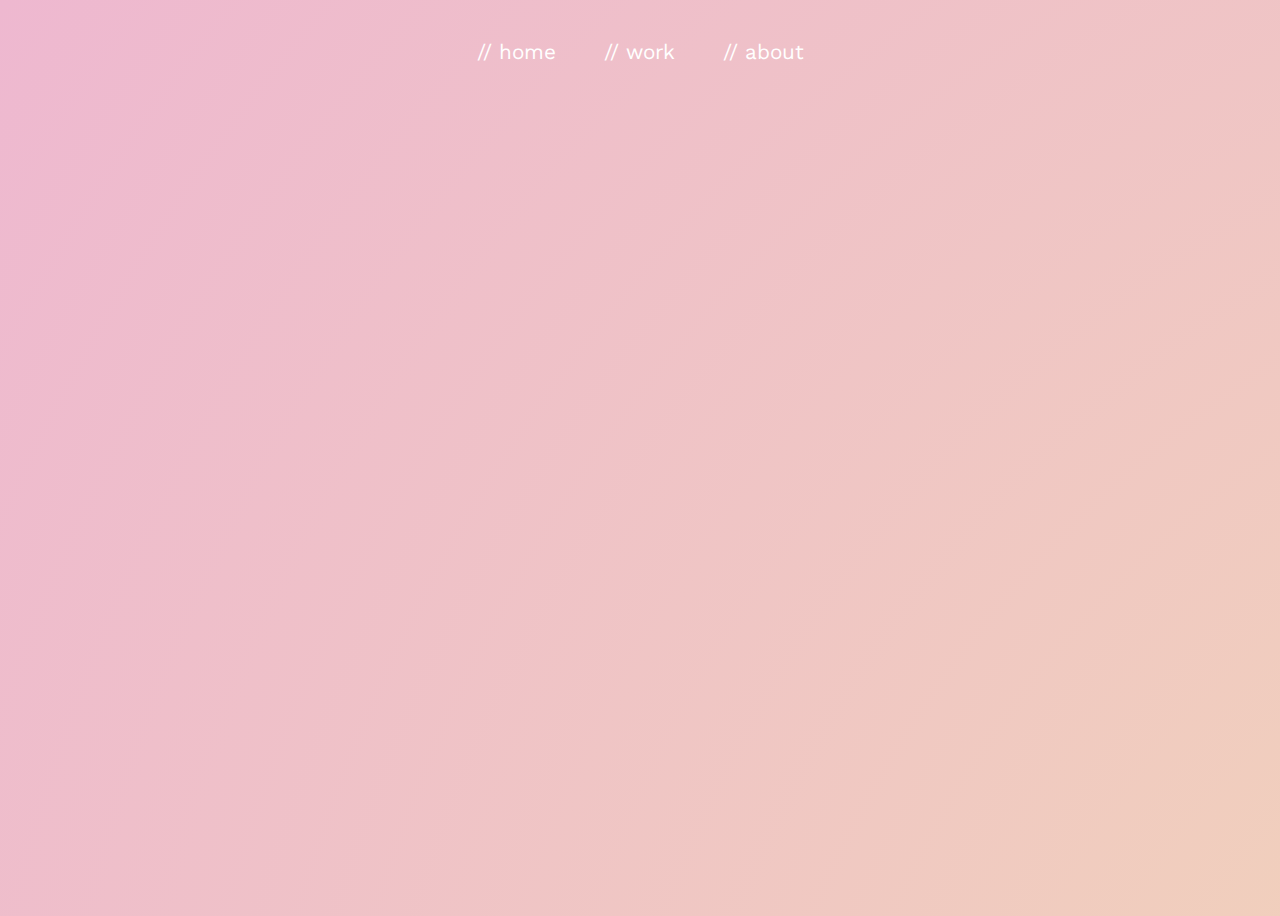
<file: about.html>
<!doctype html>
<html lang="en">

<!--
WRITTEN BY: Lana Ramadan
EMAIL: lramadan@uci.edu
-->

<head>
    <meta charset="utf-8">
    <meta name="author" content="Your name here">
    <meta name="description" content="description of your page">

    <link rel="stylesheet" href="../style.css" />
    
    <title>About - Lana Ramadan</title>
</head>
<body>
    <nav class="navigation">
        <a href="./index.html" class="nav-button">// home</a>
        <a href="./work.html" class="nav-button">// work</a>
        <a href="./about.html" class="nav-button">// about</a>
    </nav>
  
</body>
</html>
</file>
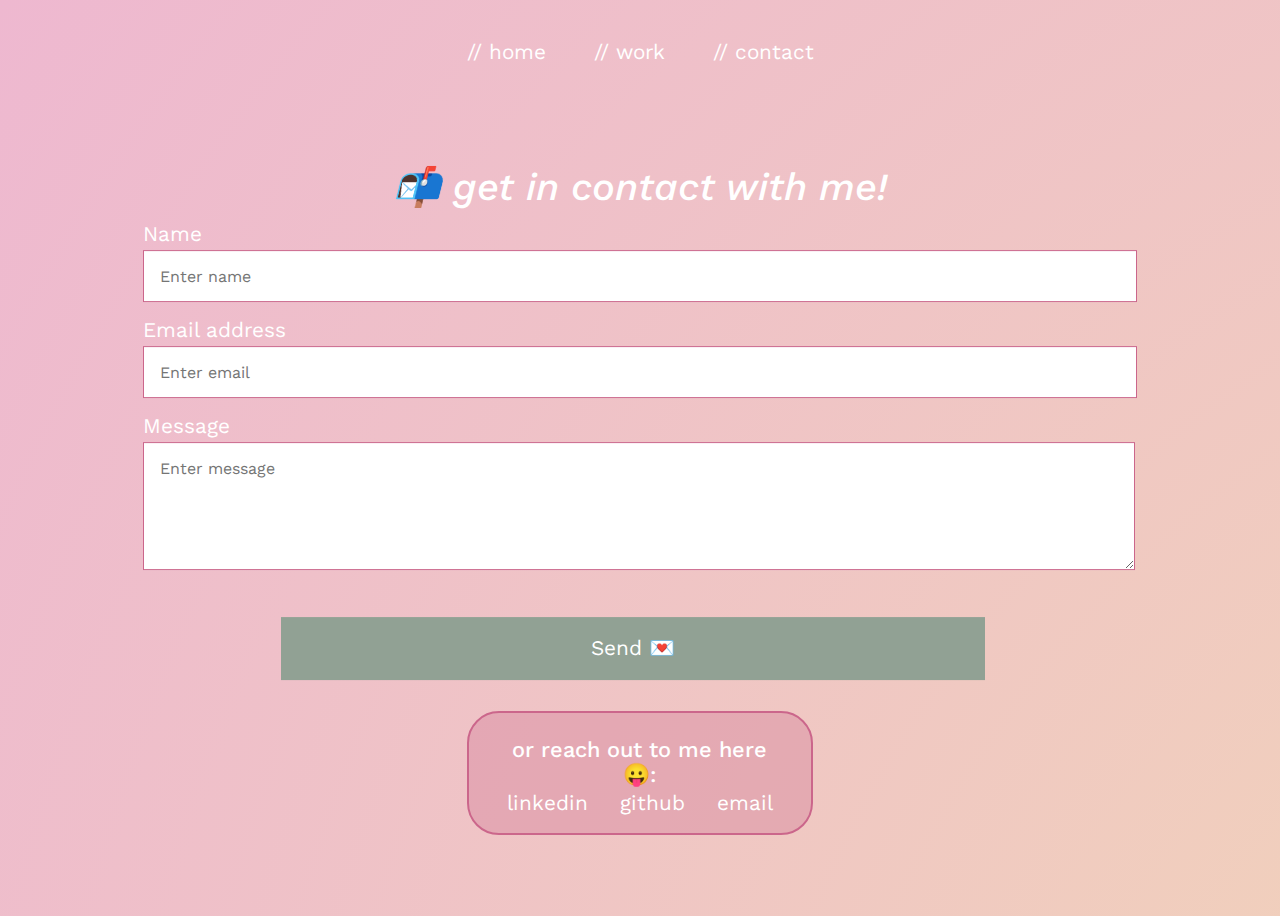
<file: contact.html>
<!doctype html>
<html lang="en">

<!--
WRITTEN BY: Lana Ramadan
EMAIL: lramadan@uci.edu
-->

<head>
    <meta charset="utf-8">
    <meta name="author" content="Lana Ramadan">
    <meta name="description" content="ways to contact lana ramadan">
    <meta name="viewport" content="width=device-width, initial-scale=1.0">

    <link rel="icon" href="./images/icon.png">
    <link rel="stylesheet" href="./style.css" />

    <title>Contact - Lana Ramadan</title>
</head>
<body>
    
        <nav class="navigation content-navigation">
            <a href="./index.html" class="nav-button">// home</a>
            <a href="./work.html" class="nav-button">// work</a>
            <a href="./contact.html" class="nav-button">// contact</a>
        </nav>

    <div class="form-content">
        <h2 class="subheader contact-subheader">📬 get in contact with me!</h2>

        <form>
            <div class="form-group">
                <label class="label-title" for="nameInput">Name</label>
                <input type="email" class="form-control input-box" id="nameInput" aria-describedby="nameInput" placeholder="Enter name">
            </div>

            <div class="form-group">
                <label class="label-title" for="emailInput">Email address</label>
                <input type="email" class="form-control input-box" id="emailInput" aria-describedby="emailHelp" placeholder="Enter email">
            </div>

            <div class="form-group">
                <label class="label-title" for="messageInput">Message</label>
                <textarea rows="5" type="email" class="form-control input-box" id="messageInput" aria-describedby="emailHelp" placeholder="Enter message"></textarea>
            </div>

            <button type="submit" class="btn btn-primary submit-btn">Send 💌</button>
        </form>

        <div class="more-contact">
            <h3 class="sub-subheader" id="more-contact-header">or reach out to me here 😛:</h3>
            <div class="links">
                <a class="link" href="https://www.linkedin.com/in/lanamramadan">linkedin</a>
                <a class="link" href="https://github.com/lanaramadan">github</a>
                <a class="link" href="mailto:lanamramadan@gmail.com">email</a>
            </div>
        </div>
    </div>
    <!-- <script src="https://cdn.jsdelivr.net/npm/bootstrap@5.3.2/dist/js/bootstrap.bundle.min.js" integrity="sha384-C6RzsynM9kWDrMNeT87bh95OGNyZPhcTNXj1NW7RuBCsyN/o0jlpcV8Qyq46cDfL" crossorigin="anonymous"></script> -->
</body>
</html>
</file>
<file: style.css>
@import url('https://fonts.googleapis.com/css2?family=Figtree:ital,wght@0,400;0,500;0,600;0,700;1,400;1,700&family=Fraunces:ital,opsz,wght@1,9..144,600&family=Work+Sans:ital,wght@0,400;0,500;0,600;0,700;1,400;1,500;1,600;1,700&display=swap');
@import url('https://fonts.googleapis.com/css2?family=Lora:ital@1&display=swap');

body {
    background: radial-gradient(circle, #f2dab3, #eeb8d0);
    background-size: 300% 300%;
	animation: gradient 13s ease infinite;
	height: 100vh;
}

@keyframes gradient {
	0% {
		background-position: 0% 50%;
	}
	50% {
		background-position: 100% 50%;
	}
	100% {
		background-position: 0% 50%;
	}
}


.navigation {
    display: flex;
    padding: 2em 0px;
    justify-content: center;
    text-align: center;
    gap: 3em;
}

.nav-button {
    font-family: Work Sans, sans-serif;
    font-size: 1.3em;
    font-style: normal;
    font-weight: 400;
    line-height: normal;
    color: white;
    text-decoration: none;
}

.nav-button:hover {
    font-family: Lora, sans-serif;
    color: #f26da7;
    font-style: italic;
}
.nav-button:active {
    font-family: Lora, serif;
    color: #CB668B;
    font-style: italic;
}

.home-content {
    display: flex;
    flex-direction: column;
    align-items: center;
    justify-content: center;
    line-height: 0%;
    

    position: absolute;
    top: 50%;
    left: 50%;
    transform: translate(-50%, -50%);
    width: 100vw;
}

.name {
    color: #FFF;
    text-align: center;
    font-family: Work Sans, sans-serif;
    font-size: 8vw;
    font-style: normal;
    font-weight: 600;
    margin: .4em;
}

.work-content {
    position: absolute;
    top: 45%;
    left: 50%;
    transform: translate(-50%, -50%);

    display: flex;
    justify-content: center;
    align-items: center;
    flex-direction: column;
}

.subheader {
    color: #FFF;
    text-align: center;
    font-family: Work Sans, sans-serif;
    font-size: 3vw;
    font-style: italic;
    font-weight: 500;
    line-height: 0;
}

.sub-subheader {
    color: #FFF;
    text-align: center;
    font-family: Work Sans, sans-serif;
    font-size: 1.7vw;
    font-style: italic;
    font-weight: 500;
    padding-bottom: 2em;
    margin-top: 0;
}

.projects {
    width: 79.5vw;
    gap: 3em;

    display: flex;
    justify-content: center;
    align-items: center;
}

.project-link {
    text-decoration: none;
}

.project-img {
    width: 100%; 
    height: 30vh;
    max-width: 100%; 

    object-fit: cover;
    box-sizing: border-box;
    border: .35em solid #CB668B;
    border-bottom: none;
    border-top-left-radius: .3em;
    border-top-right-radius: .3em;
}

.project-name {
    font-family: Work Sans, sans-serif;
    font-size: 1.3em;
    font-style: normal;
    font-weight: 400;
    line-height: normal;
    color: white;
    text-decoration: none;
    text-align: center;
    background-color: #CB668B;
    height: 7vh;
    
    display: flex;
    justify-content: center;
    align-items: center;

    margin: -1em auto;

    padding: 1.5em;

    border-bottom-left-radius: .3em;
    border-bottom-right-radius: .3em;
}

.project-img:hover {
    border: .35em solid #A93A63;
}
.project-img:active {
    border: .35em solid #791439;
}

.project-name:hover {
    background-color: #A93A63;
    font-style: italic;
}
.project-name:active {
    background-color: #791439;
    font-style: italic;
}

.form-content {
    position: absolute;
    top: 55%;
    left: 50%;
    transform: translate(-50%, -50%);

    display: flex;
    justify-content: center;
    align-items: center;
    flex-direction: column;
}


.content-navigation {
    margin-bottom: 4em;
}

.contact-subheader {
    margin-top: em;;
    margin-bottom: .5em;;
}

.form-group {
    margin: 1em;
}

.label-title {
    color: white;
    margin-bottom: .5em;
    margin-top: .75em;

    font-family: Work Sans, sans-serif;
    font-size: 1.3em;
    font-style: normal;
    font-weight: 400;
    line-height: normal;
    color: white;
    text-decoration: none;
}

.input-box {
    width: 75vw;
    height: 3em;

    margin-top: .25em;

    border: .1em solid #CB668B;

    font-family: Work Sans, sans-serif;
    font-size: 1em;
    font-style: normal;
    font-weight: 400;
    line-height: normal;
    color: black;
    text-decoration: none;

    padding-left: 1em;
    padding-right: 1em;

}

.input-box:focus {
    outline: .2em solid #91a194;
}

#messageInput {
    width: 77.5vw;
    padding-left: 1em;
    padding-right: 1em;
    padding-top: 1em;
    padding-bottom: 1em;
    height: 8em;
    box-sizing: border-box; /* Includes padding and border in the total width */
        resize: vertical; 
        display: block;
}

.submit-btn {
    width: 55vw;
    height: 3em;
    background-color: #91a194;
    color: black;
    border: 0 solid #CB668B;
    margin: 1.5em;
    margin-left: 15%;

    font-family: Work Sans, sans-serif;
    font-size: 1.3em;
    font-style: normal;
    font-weight: 400;
    line-height: normal;
    color: white;
    text-decoration: none;
}

.submit-btn:hover {
    width: 55vw;
    height: 3em;
    background-color: #CB668B;
    color: white;
    border: 0 solid #CB668B;
}

.submit-btn:active {
    width: 55vw;
    height: 3em;
    background-color: #CB668B;
    color: white;
    border: 0 solid #CB668B;
}

.more-contact {
    padding: 1.5em;
    border: .15em solid #CB668B;
    background-color: rgba(203, 102, 139, .3);
    border-radius: 2em;
    width: 23vw;
    height: 8vh;
}

#more-contact-header {
    padding-bottom: 0em;
    margin-bottom: .2em;
    font-style: normal;
    text-align: center;
}

.link {
    text-decoration: none; 
    font-family: Work Sans, sans-serif;
    font-size: 1.3em;
    font-style: normal;
    font-weight: 400;
    line-height: normal;
    color: white;
    text-decoration: none;
}

.link:hover {
    font-family: Lora, sans-serif;
    color: #f26da7;
    font-style: italic;
}
.link:active {
    font-family: Lora, serif;
    color: #CB668B;
    font-style: italic;
}

.links {
    display: flex;
    justify-content: center;
    gap: 2em;    
}
</file>
